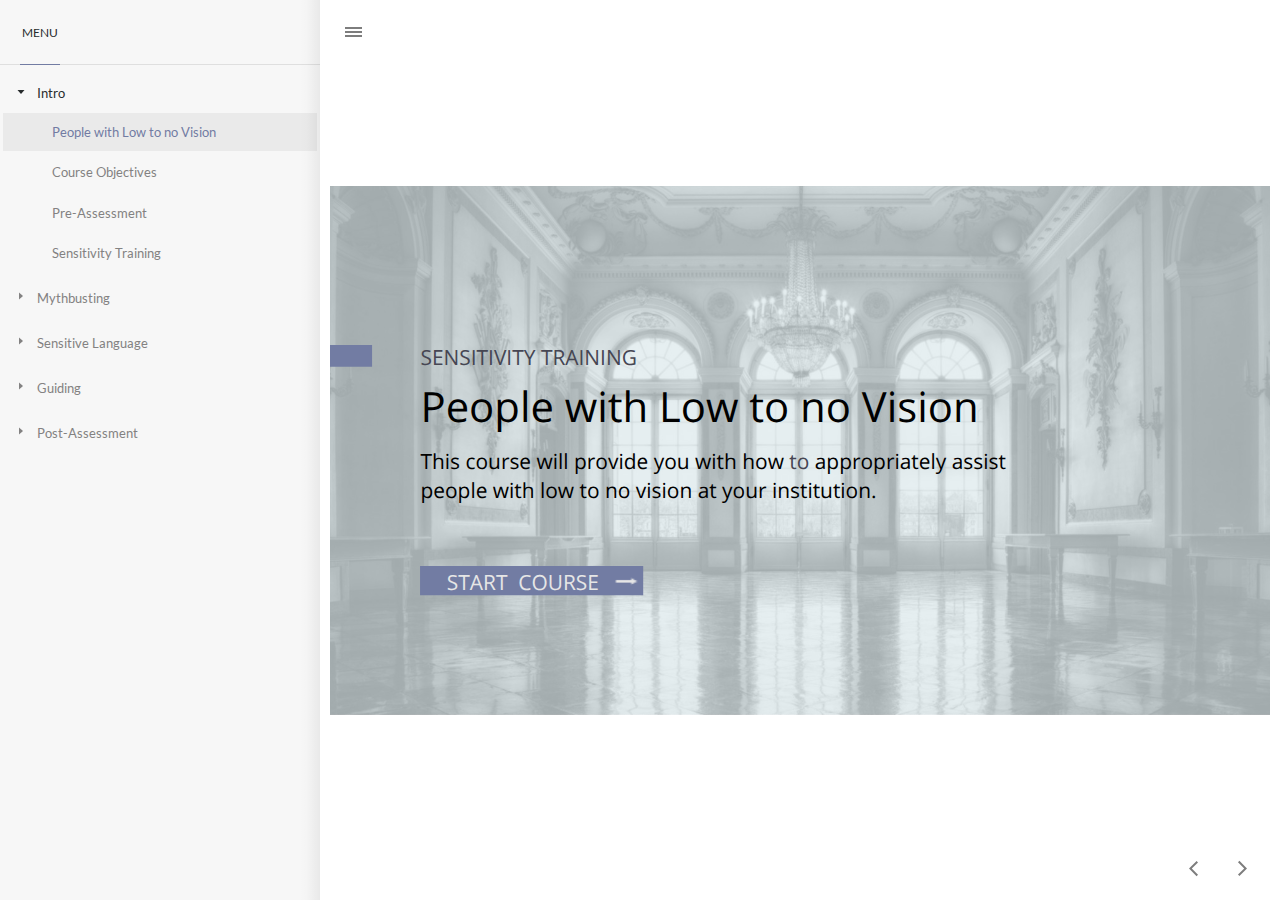
<file: index.html>
<!DOCTYPE html>
<html lang="en-US">
<head>
  <meta charset="utf-8">
  <!-- Created using Storyline 360 - http://www.articulate.com  -->
  <!-- version: 3.36.21289.0 -->
  <title>Sensitivity Training Web</title>
  <meta http-equiv="x-ua-compatible" content="IE=edge" />
  <meta name="viewport" content="width=device-width, initial-scale=1.0, user-scalable=no, shrink-to-fit=no, minimal-ui" />
  <meta name="apple-mobile-web-app-capable" content="yes" />
  <style>
    html, body { height: 100%; padding: 0; margin: 0 }
    #app { height: 100%; width: 100%; }
  </style>
  
</head>
<body style="background: #FBFBFB" class="cs-HTML theme-unified">
  <!-- 360 -->
  <script>!function(e){var n=/iPhone/i,t=/iPod/i,d=/iPad/i,s=/(?=.*\bAndroid\b)(?=.*\bMobile\b)/i,b=/Android/i,r=/(?=.*\bAndroid\b)(?=.*\bSD4930UR\b)/i,h=/(?=.*\bAndroid\b)(?=.*\b(?:KFOT|KFTT|KFJWI|KFJWA|KFSOWI|KFTHWI|KFTHWA|KFAPWI|KFAPWA|KFARWI|KFASWI|KFSAWI|KFSAWA)\b)/i,a=/IEMobile/i,l=/(?=.*\bWindows\b)(?=.*\bARM\b)/i,p=/BlackBerry/i,f=/BB10/i,u=/Opera Mini/i,c=/(CriOS|Chrome)(?=.*\bMobile\b)/i,w=/(?=.*\bFirefox\b)(?=.*\bMobile\b)/i,A=new RegExp("(?:Nexus 7|BNTV250|Kindle Fire|Silk|GT-P1000)","i"),v=function(e,i){return e.test(i)},i=function(e){var i=e||navigator.userAgent,o=i.split("[FBAN");if(void 0!==o[1]&&(i=o[0]),this.apple={phone:v(n,i),ipod:v(t,i),tablet:!v(n,i)&&v(d,i),device:v(n,i)||v(t,i)||v(d,i)},this.amazon={phone:v(r,i),tablet:!v(r,i)&&v(h,i),device:v(r,i)||v(h,i)},this.android={phone:v(r,i)||v(s,i),tablet:!v(r,i)&&!v(s,i)&&(v(h,i)||v(b,i)),device:v(r,i)||v(h,i)||v(s,i)||v(b,i)},this.windows={phone:v(a,i),tablet:v(l,i),device:v(a,i)||v(l,i)},this.other={blackberry:v(p,i),blackberry10:v(f,i),opera:v(u,i),firefox:v(w,i),chrome:v(c,i),device:v(p,i)||v(f,i)||v(u,i)||v(w,i)||v(c,i)},this.seven_inch=v(A,i),this.any=this.apple.device||this.android.device||this.windows.device||this.other.device||this.seven_inch,this.phone=this.apple.phone||this.android.phone||this.windows.phone,this.tablet=this.apple.tablet||this.android.tablet||this.windows.tablet,"undefined"==typeof window)return this},o=function(){var e=new i;return e.Class=i,e};"undefined"!=typeof module&&module.exports&&"undefined"==typeof window?module.exports=i:"undefined"!=typeof module&&module.exports&&"undefined"!=typeof window?module.exports=o():"function"==typeof define&&define.amd?define("isMobile",[],e.isMobile=o()):e.isMobile=o()}(this);
    window.isMobile.apple.tablet = window.isMobile.apple.tablet ||
      (navigator.platform === 'MacIntel' && navigator.maxTouchPoints > 1);
    window.isMobile.apple.device = window.isMobile.apple.device || window.isMobile.apple.tablet;
    window.isMobile.tablet = window.isMobile.tablet || window.isMobile.apple.tablet;
    window.isMobile.any = window.isMobile.any || window.isMobile.apple.tablet;
  </script>

  <div id="preso"></div>
  <script>
    window.DS = {};
    window.globals = {
      DATA_PATH_BASE: '',
      HAS_FRAME: true,
      HAS_SLIDE: true,

      lmsPresent: false,
      tinCanPresent: false,
      aoSupport: false,
      scale: 'noscale',
      captureRc: false,
      browserSize: 'optimal',
      bgColor: '#FBFBFB',
      features: '',
      themeName: 'unified',
      preloaderColor: '#8C8C8C',
      suppressAnalytics: false,
      productChannel: 'stable',
      publishSource: 'storyline',
      aid: 'aid|b979ba1b-9437-4800-b3a7-8461d379719a',
      cid: '9ae16d48-9487-4112-92e9-7809f24e2c0a',
      playerVersion: '3.36.21289.0',
      maxIosVideoElements: 5,

      
      parseParams: function(qs) {
        if (window.globals.parsedParams != null) {
          return window.globals.parsedParams;
        }
        qs = (qs || window.location.search.substr(1)).split('+').join(' ');
        var params = {},
            tokens,
            re = /[?&]?([^=]+)=([^&]*)/g;

        while (tokens = re.exec(qs)) {
          params[decodeURIComponent(tokens[1]).trim()] =
            decodeURIComponent(tokens[2]).trim();
        }
        window.globals.parsedParams = params;
        return params;
      }

    };

    (function() {

      var classTypes = [ 'desktop', 'mobile', 'phone', 'tablet' ];

      var addDeviceClasses = function(prefix, testObj) {
        var curr, i;
        for (i = 0; i < classTypes.length; i++) {
          curr = classTypes[i];
          if (testObj[curr]) {
            document.body.classList.add(prefix + curr);
          }
        }
      };

      var params = window.globals.parseParams(),
          isDevicePreview = params.devicepreview === '1',
          isPhoneOverride = params.deviceType === 'phone' || (isDevicePreview && params.phone == '1'),
          isTabletOverride = (params.deviceType === 'tablet' || isDevicePreview) && !isPhoneOverride,
          isMobileOverride = isPhoneOverride || isTabletOverride;

      var deviceView = {
        desktop: !window.isMobile.any && !isMobileOverride,
        mobile: window.isMobile.any || isMobileOverride,
        phone: isPhoneOverride || (window.isMobile.phone && !isTabletOverride),
        tablet: isTabletOverride || window.isMobile.tablet
      };

      window.globals.deviceView = deviceView;
      window.isMobile.desktop = !window.isMobile.any;
      window.isMobile.mobile = window.isMobile.any;

      addDeviceClasses('view-', deviceView);

    })();
  </script>
  
  <script SRC="story_content/user.js" TYPE="text/javascript"></script>
  <div class="slide-loader"></div>

  <script type="text/javascript">
    var doc = document, loader = doc.body.querySelector('.slide-loader'); [ 1, 2, 3 ].forEach(function(n) { var d = doc.createElement('div'); d.style.backgroundColor = window.globals.preloaderColor; d.classList.add('mobile-loader-dot'); d.classList.add('dot' + n); loader.appendChild(d); });
  </script>

  <div class="mobile-load-title-overlay">
    <div class="mobile-load-title">Sensitivity Training Web</div>
  </div>

  <div class="mobile-chrome-warning"></div>

  <script>
    
    if (window.autoSpider && window.vInterfaceObject) {
      document.querySelector('.mobile-load-title-overlay').style.display = 'none';
    }
  </script>

  

  <link rel="stylesheet" href="html5/data/css/output.min.css" data-noprefix />
</body>
<script src="html5/lib/scripts/ds-bootstrap.min.js"></script>
</html>
</file>
<file: html5/data/css/output.min.css>
@font-face {
  font-family: 'LatoBold Charset1_ Bold93C9AD33';
  src: url('[data-uri]');
  font-style: normal;
  font-weight: normal;
}
@font-face {
  font-family: 'Lato Charset1_ 5x7qgtq8D8F68ABF';
  src: url('[data-uri]');
  font-style: normal;
  font-weight: normal;
}
@font-face {
  font-family: 'Open Sans Charset1_ 6MV5C9AC85D';
  src: url('[data-uri]');
  font-style: normal;
  font-weight: normal;
}
@font-face {
  font-family: 'Open SansBold CharsBold412945E5';
  src: url('[data-uri]');
  font-style: normal;
  font-weight: normal;
}
@font-face {
  font-family: 'Titillium Web Charset1_1D615AAB';
  src: url('[data-uri]');
  font-style: normal;
  font-weight: normal;
}
@font-face {
  font-family: 'Open SansItalic CItalic682D651E';
  src: url('[data-uri]');
  font-style: normal;
  font-weight: normal;
}
@font-face {
  font-family: 'Calibri Charset1_ 6BToV3961F036';
  src: url('[data-uri]');
  font-style: normal;
  font-weight: normal;
}
@font-face {
  font-family: 'Titillium WebBold CBold682FB626';
  src: url('[data-uri]');
  font-style: normal;
  font-weight: normal;
}
@font-face {
  font-family: 'Open Sans Charset0_v9TY33EDE6F2';
  src: url('[data-uri]');
  font-style: normal;
  font-weight: normal;
}
@font-face {
  font-family: 'Titillium Web Charset0_2E003AFD';
  src: url('[data-uri]');
  font-style: normal;
  font-weight: normal;
}
.cs-HTML {
  background: rgba(251, 251, 251, 1);
}
.cs-pxabnsnfns00001000001 .cs-infopanel  {
  box-shadow: 0 1px 0 rgba(0, 0, 0, 0);
  background: rgba(255, 255, 255, 1);
}
.cs-pxabnsnfns00001000001 .cs-infopanel .cs-link {
  color: rgba(125, 125, 125, 1);
}
.cs-pxabnsnfns00001000001 .cs-infopanel .cs-link:hover {
  color: rgba(255, 255, 255, 1);
}
.cs-pxabnsnfns00001000001 .cs-infopanel .cs-name {
  color: rgba(68, 68, 68, 1);
}
.cs-pxabnsnfns00001000001 .cs-infopanel .cs-title {
  color: rgba(153, 153, 153, 1);
}
.cs-pxabnsnfns00001000001 .cs-infopanelpopup  {
  box-shadow: 0 1px 0 rgba(0, 0, 0, 0);
  background: rgba(0, 0, 0, 0);
}
.cs-pxabnsnfns00001000001 .cs-infopanelpopup .cs-link {
  color: rgba(255, 0, 0, 1);
}
.cs-pxabnsnfns00001000001 .cs-infopanelpopup .cs-link:hover {
  color: rgba(255, 255, 255, 1);
}
.cs-pxabnsnfns00001000001 .cs-infopanelpopup .cs-name {
  color: rgba(255, 255, 255, 1);
}
.cs-pxabnsnfns00001000001 .cs-infopanelpopup .cs-bio {
  color: rgba(125, 125, 125, 1);
}
.cs-pxabnsnfns00001000001 .cs-timer  {
  color: rgba(125, 125, 125, 1);
}
.cs-pxabnsnfns00001000001 .cs-duration stop:first-child {
  stop-color: rgba(220, 220, 220, 1);
}
.cs-pxabnsnfns00001000001 .cs-duration stop:last-child {
  stop-color: rgba(220, 220, 220, 1);
}
.cs-pxabnsnfns00001000001 .cs-elapsed stop:first-child {
  stop-color: rgba(254, 227, 71, 1);
}
.cs-pxabnsnfns00001000001 .cs-elapsed stop:last-child {
  stop-color: rgba(254, 227, 71, 1);
}
.cs-pxabnsnfns00001000001 .cs-timer .cs-pie .cs-innerstroke {
  stroke: rgba(199, 199, 199, 1);
}
.cs-pxabnsnfns00001000001 .cs-timer .cs-pie .cs-innerborder {
  stroke: rgba(255, 255, 255, 1);
}
.cs-pxabnsnfns00001000001 .cs-window  {
  box-shadow: 0 8px 5px rgba(0, 0, 0, 0.2);
  border-color: rgba(49, 99, 0, 1);
  background: rgba(255, 255, 255, 1);
  color: rgba(255, 255, 255, 1);
}
.cs-pxabnsnfns00001000001 .cs-window .cs-diva {
  border-color: rgba(0, 0, 0, 0);
}
.cs-pxabnsnfns00001000001 .cs-window .cs-divb {
  border-color: rgba(0, 0, 0, 0);
}
.cs-pxabnsnfns00001000001 .cs-editor .cs-editor-slide {
  color: rgba(255, 255, 255, 1);
}
.cs-pxabnsnfns00001000001 .cs-editor .cs-editor-html {
  color: rgba(84, 84, 84, 1);
}
.cs-pxabnsnfns00001000001 .cs-editor .cs-editor-button {
  text-shadow: 0 1px 0 rgba(0, 0, 0, 0);
  color: rgba(255, 255, 255, 1);
  border-color: rgba(33, 68, 0, 1);
  background: rgba(60, 124, 0, 1);
}
.cs-pxabnsnfns00001000001 .cs-editor .cs-editor-button:hover {
  background: rgba(66, 142, 0, 1);
}
.cs-pxabnsnfns00001000001 .cs-editor .cs-editor-button:active {
  background: rgba(46, 93, 0, 1);
}
.cs-pxabnsnfns00001000001 .cs-listitem  {
  color: rgba(131, 130, 130, 1);
  border-color: rgba(0, 0, 0, 0);
}
.cs-pxabnsnfns00001000001 .cs-listitem.cs-viewed {
  color: rgba(170, 170, 170, 1);
}
.cs-pxabnsnfns00001000001 .cs-listitem.cs-selected {
  color: rgba(91, 98, 100, 1);
  background: rgba(234, 234, 234, 1);
}
.cs-pxabnsnfns00001000001 .cs-listitem.cs-selected:hover {
  background: rgba(234, 234, 234, 1);
}
.cs-pxabnsnfns00001000001 .cs-listitem.cs-selected.hover {
  background: rgba(234, 234, 234, 1);
}
.cs-pxabnsnfns00001000001 .cs-listitem.cs-selected:focus {
  background: rgba(234, 234, 234, 1);
}
.cs-pxabnsnfns00001000001 .cs-listitem .cs-icon-carrot {
  fill: rgba(131, 130, 130, 1);
}
.cs-pxabnsnfns00001000001 .cs-listitem .cs-icon-carrot .cs-shadow {
  fill: rgba(0, 0, 0, 0);
}
.cs-pxabnsnfns00001000001 .cs-listitem:hover {
  background: rgba(232, 232, 232, 1);
}
.cs-pxabnsnfns00001000001 .cs-listitem.hover {
  background: rgba(232, 232, 232, 1);
}
.cs-pxabnsnfns00001000001 .cs-listitem:focus {
  background: rgba(232, 232, 232, 1);
}
.cs-pxabnsnfns00001000001 .cs-glossary  {
  color: rgba(131, 130, 130, 1);
}
.cs-pxabnsnfns00001000001 .cs-glossary .cs-scrolling-panel {
  background: rgba(0, 0, 0, 0);
}
.cs-pxabnsnfns00001000001 .cs-glossary .cs-term.cs-selected .cs-choice-list-trigger {
  color: rgba(255, 255, 255, 1);
  background: rgba(255, 255, 255, 1);
}
.cs-pxabnsnfns00001000001 .cs-glossary .cs-term.cs-selected .cs-choice-list-trigger:focus {
  color: rgba(255, 255, 255, 1);
  background: rgba(255, 255, 255, 1);
}
.cs-pxabnsnfns00001000001 .cs-glossary .cs-term:hover .cs-choice-list-trigger {
  background: rgba(140, 140, 140, 1);
}
.cs-pxabnsnfns00001000001 .cs-glossary .cs-term.hover .cs-choice-list-trigger {
  background: rgba(140, 140, 140, 1);
}
.cs-pxabnsnfns00001000001 .cs-glossary .cs-term .cs-choice-list-trigger:focus {
  background: rgba(140, 140, 140, 1);
}
.cs-pxabnsnfns00001000001 .cs-glossary .cs-diva {
  border-color: rgba(0, 0, 0, 0);
}
.cs-pxabnsnfns00001000001 .cs-glossary .cs-divb {
  border-color: rgba(0, 0, 0, 0);
}
.cs-pxabnsnfns00001000001 .cs-glossary .cs-divc {
  border-color: rgba(0, 0, 0, 0);
}
.cs-pxabnsnfns00001000001 .cs-glossary .cs-heading {
  color: rgba(44, 47, 48, 1);
}
.cs-pxabnsnfns00001000001 .cs-resource .cs-separator {
  border-color: rgba(0, 0, 0, 0);
}
.cs-pxabnsnfns00001000001 .cs-outline  {
  color: rgba(45, 45, 45, 1);
}
.cs-pxabnsnfns00001000001 .cs-outline .cs-diva {
  border-color: rgba(0, 0, 0, 0);
}
.cs-pxabnsnfns00001000001 .cs-outline .cs-divb {
  border-color: rgba(0, 0, 0, 0);
}
.cs-pxabnsnfns00001000001 .cs-outline .cs-divc {
  border-color: rgba(0, 0, 0, 0);
}
.cs-pxabnsnfns00001000001 .cs-outline .cs-search-filter:hover {
  color: rgba(0, 0, 0, 0);
}
.cs-pxabnsnfns00001000001 .cs-outline .cs-search-filter.hover {
  color: rgba(0, 0, 0, 0);
}
.cs-pxabnsnfns00001000001 .cs-transcript  {
  color: rgba(255, 255, 255, 1);
}
.cs-pxabnsnfns00001000001 .cs-transcript .cs-div {
  border-color: rgba(0, 0, 0, 0);
}
.cs-pxabnsnfns00001000001 .cs-tabs:not(.topmenu-item) {
  color: rgba(125, 125, 125, 1);
}
.cs-pxabnsnfns00001000001 .cs-tabs .cs-inner-button:not(.topmenu-item) {
  text-shadow: 0 1px 0 rgba(0, 0, 0, 0);
}
.cs-pxabnsnfns00001000001 .cs-tabs:hover:not(.topmenu-item) {
  color: rgba(39, 43, 44, 1);
}
.cs-pxabnsnfns00001000001 .cs-tabs.cs-selected {
  background: rgba(0, 0, 0, 0);
  color: rgba(39, 43, 44, 1);
}
.cs-pxabnsnfns00001000001 .cs-seekcontrol  {
  background: rgba(0, 0, 0, 0);
  border-color: rgba(0, 0, 0, 0);
}
.cs-pxabnsnfns00001000001 .cs-seekcontrol .cs-button:hover .cs-icon {
  fill: rgba(255, 255, 255, 1);
}
.cs-pxabnsnfns00001000001 .cs-seekcontrol .cs-button.hover .cs-icon {
  fill: rgba(255, 255, 255, 1);
}
.cs-pxabnsnfns00001000001 .cs-seekcontrol .cs-button .cs-icon-shadow {
  fill: rgba(0, 0, 0, 0);
}
.cs-pxabnsnfns00001000001 .cs-seekcontrol .cs-button .cs-icon {
  fill: rgba(140, 140, 140, 1);
}
.cs-pxabnsnfns00001000001 .cs-seekcontrol .cs-seek .cs-fill {
  background: rgba(255, 255, 255, 0.5);
}
.cs-pxabnsnfns00001000001 .cs-seekcontrol .cs-seek {
  background: rgba(220, 220, 220, 1);
  border-color: rgba(0, 0, 0, 0);
}
.cs-pxabnsnfns00001000001 .cs-searchinput .cs-input {
  color: rgba(142, 142, 142, 1);
  border-color: rgba(0, 0, 0, 0);
  background: rgba(234, 234, 234, 1);
}
.cs-pxabnsnfns00001000001 .cs-searchinput .cs-input:focus {
  color: rgba(44, 47, 48, 1);
  background: rgba(41, 41, 41, 1);
}
.cs-pxabnsnfns00001000001 .cs-searchinput .cs-input:hover {
  box-shadow: inset 0 0 1px 0 rgba(69, 126, 19, 0);
}
.cs-pxabnsnfns00001000001 .cs-searchinput .cs-input.hover {
  box-shadow: inset 0 0 1px 0 rgba(69, 126, 19, 0);
}
.cs-pxabnsnfns00001000001 .cs-searchinput .cs-button .cs-icon {
  fill: rgba(63, 69, 72, 1);
}
.cs-pxabnsnfns00001000001 .cs-searchinput .cs-button:hover {
  fill: rgba(63, 133, 0, 1);
}
.cs-pxabnsnfns00001000001 .cs-searchinput .cs-button.hover {
  fill: rgba(63, 133, 0, 1);
}
.cs-pxabnsnfns00001000001 .cs-menu  {
  box-shadow: 0 1px 0 rgba(0, 0, 0, 0);
  background: rgba(251, 251, 251, 1);
}
.cs-pxabnsnfns00001000001 .cs-topmenu-item.active .cs-tab {
  background: rgba(251, 251, 251, 1);
}
.cs-pxabnsnfns00001000001 .cs-logo  {
  box-shadow: 0 1px 0 rgba(37, 75, 0, 1);
  background: rgba(255, 255, 255, 1);
}
.cs-pxabnsnfns00001000001 .cs-checkbox  {
  color: rgba(255, 255, 255, 1);
}
.cs-pxabnsnfns00001000001 .cs-checkbox:hover {
  border-color: rgba(175, 221, 130, 1);
}
.cs-pxabnsnfns00001000001 .cs-checkbox.hover {
  border-color: rgba(175, 221, 130, 1);
}
.cs-pxabnsnfns00001000001 .cs-checkbox .cs-box {
  color: rgba(255, 255, 255, 1);
  border-color: rgba(42, 83, 0, 1);
}
.cs-pxabnsnfns00001000001 .cs-checkbox .cs-box:checked::after {
  color: rgba(43, 196, 0, 1);
}
.cs-pxabnsnfns00001000001 .cs-button  {
  text-shadow: 0 1px 0 rgba(0, 0, 0, 0);
  color: rgba(125, 125, 125, 1);
  border-color: rgba(0, 0, 0, 0);
  background: rgba(0, 0, 0, 0);
  box-shadow: 0 1px 0 rgba(0, 0, 0, 0);
}
.cs-pxabnsnfns00001000001 .cs-button .cs-icon {
  fill: rgba(125, 125, 125, 1);
}
.cs-pxabnsnfns00001000001 .cs-button .cs-icon-shadow {
  fill: rgba(0, 0, 0, 0);
}
.cs-pxabnsnfns00001000001 .cs-button:hover {
  background: rgba(39, 43, 44, 1);
}
.cs-pxabnsnfns00001000001 .cs-button.hover {
  background: rgba(39, 43, 44, 1);
}
.cs-pxabnsnfns00001000001 .cs-button:active {
  background: rgba(0, 0, 0, 0);
}
.cs-pxabnsnfns00001000001 .cs-button.cs-disabled:hover {
  background: rgba(0, 0, 0, 0);
}
.cs-pxabnsnfns00001000001 .cs-button.cs-disabled.hover {
  background: rgba(0, 0, 0, 0);
}
.cs-pxabnsnfns00001000001 .cs-button.cs-disabled:active {
  background: rgba(0, 0, 0, 0);
}
.cs-pxabnsnfns00001000001 .cs-button.cs-volume:hover {
  background: rgba(0, 0, 0, 0);
}
.cs-pxabnsnfns00001000001 .cs-button.cs-volume.hover {
  background: rgba(0, 0, 0, 0);
}
.cs-pxabnsnfns00001000001 .cs-button.cs-volume:active {
  background: rgba(0, 0, 0, 0);
}
.cs-pxabnsnfns00001000001.cs-base  {
  color: rgba(125, 125, 125, 1);
  border-color: rgba(0, 0, 0, 0);
  background: rgba(251, 251, 251, 1);
}
.cs-pxabnsnfns00001000001.cs-base .cs-separator .cs-diva {
  background: rgba(85, 85, 85, 1);
}
.cs-pxabnsnfns00001000001.cs-base .cs-separator .cs-divb {
  background: rgba(0, 0, 0, 0);
}
.cs-pxabnsnfns00001000001.cs-base .cs-topmenu-item.active .cs-tab {
  border-color: rgba(85, 85, 85, 1);
}
.cs-pxabnsnfns00001000001.cs-base .cs-topmenu-item.active .cs-panel {
  border-color: rgba(85, 85, 85, 1);
}
.cs-pxabnsnfns00001000001.cs-base .cs-left {
  background: rgba(247, 247, 247, 1);
}
.cs-pxabnsnfns00001000001.cs-base .cs-area-primary .cs-slide-container {
  background: rgba(255, 255, 255, 1);
}
.cs-pxabnsnfns00001000001.cs-base.cs-custom-theme .cs-brandhighlight-bg {
  background: rgba(114, 124, 163, 1) !important;
}
.cs-pxabnsnfns00001000001.cs-base.cs-custom-theme .cs-brandhighlight-border {
  border-color: rgba(114, 124, 163, 1) !important;
}
.cs-pxabnsnfns00001000001.cs-base.cs-custom-theme .cs-brandhighlight-text {
  color: rgba(114, 124, 163, 1) !important;
}
.cs-pxabnsnfns00001000001.cs-base.cs-custom-theme .cs-brandhighlight-fill {
  fill: rgba(114, 124, 163, 1) !important;
}
.cs-pxabnsnfns00001000001.cs-base.cs-custom-theme .cs-listitem.cs-selected {
  color: rgba(114, 124, 163, 1) !important;
}
.cs-pxabnsnfns00001000001 .cs-volume::-moz-range-thumb {
  border-color: rgba(43, 85, 0, 1);
  box-shadow: inset 0 0 1px 0 rgba(43, 85, 0, 1);
  background: rgba(255, 255, 255, 1);
}
.cs-pxabnsnfns00001000001 .cs-volume::-ms-thumb {
  border-color: rgba(43, 85, 0, 1);
  box-shadow: inset 0 0 1px 0 rgba(43, 85, 0, 1);
  background: rgba(255, 255, 255, 1);
}
.cs-pxabnsnfns00001000001 .cs-volume::-webkit-slider-thumb {
  border-color: rgba(43, 85, 0, 1);
  box-shadow: inset 0 0 1px 0 rgba(43, 85, 0, 1);
  background: rgba(255, 255, 255, 1);
}
.cs-pxabnsnfns00001000001 .cs-volume::-moz-range-track {
  border-color: rgba(66, 140, 1, 1);
  background: rgba(220, 220, 220, 1);
}
.cs-pxabnsnfns00001000001 .cs-volume::-ms-track {
  border-color: rgba(66, 140, 1, 1);
  background: rgba(220, 220, 220, 1);
}
.cs-pxabnsnfns00001000001 .cs-volume::-webkit-slider-runnable-track {
  border-color: rgba(66, 140, 1, 1);
  background: rgba(220, 220, 220, 1);
}
body.show-focus .tab-focus-box {
  border-color: rgba(255, 255, 0, 1);
}
.skipnav {
  border-color: rgba(255, 255, 0, 1);
}
.cs-pxabnsnfns00001000001 .cs-listitem:hover {
  color: #5B6264;
}
.cs-pxabnsnfns00001000001 .cs-listitem.hover {
  color: #5B6264;
}
.cs-listitem.cs-viewed .cs-icon-carrot * {
  fill: #AAAAAA;
}
.cs-pxabnsnfns00001000001 .cs-listitem:hover .cs-icon-carrot * {
  fill: #5B6264;
}
.cs-pxabnsnfns00001000001 .cs-listitem.hover .cs-icon-carrot * {
  fill: #5B6264;
}
.cs-pxabnsnfns00001000001 .is-scene:not(.outline-links-collapse) > a {
  color: #2C2F30;
}
.cs-pxabnsnfns00001000001 .is-scene:not(.outline-links-collapse) .cs-icon-carrot * {
  fill: #5B6264 !important;
}
.cs-pxabnsnfns00001000001 .tabs, .cs-pxabnsnfns00001000001 .cs-logo {
  border-bottom: 1px solid #DFDFDF;
}
.cs-pxabnsnfns00001000001 .area-secondary-wrapper:after {
  background-image: url('[data-uri]');
  background-size: 100%;
}
.cs-pxabnsnfns00001000001 .panel-footer {
  background: #F7F7F7;
}
.cs-pxabnsnfns00001000001 #outline-search {
  background: #EAEAEA;
}
.cs-pxabnsnfns00001000001 .topmenu-panel #outline-search {
  background: #EAEAEA;
}
.cs-pxabnsnfns00001000001 .search-icon circle, .cs-pxabnsnfns00001000001 .search-icon path {
  stroke: #3F4548;
}
.cs-pxabnsnfns00001000001 #outline-search input[type   =search] {
  color: #2C2F30;
}
.cs-pxabnsnfns00001000001 #outline-search ::-webkit-input-placeholder {
  color: #8E8E8E !important;
}
.cs-pxabnsnfns00001000001 #outline-search :-ms-input-placeholder {
  color: #8E8E8E !important;
}
.cs-pxabnsnfns00001000001 #outline-search ::-moz-placeholder {
  color: #8E8E8E !important;
  opacity: 1;
}
.cs-pxabnsnfns00001000001 .cs-topmenu-item.active, body:not(.is-touchable-tablet) .cs-pxabnsnfns00001000001 .cs-topmenu-item:hover {
  color: #272B2C;
}
.cs-pxabnsnfns00001000001 .cs-topmenu-item.button-tapped {
  color: #272B2C;
}
.cs-pxabnsnfns00001000001 .cs-topmenu-item.active .cs-tab, .cs-pxabnsnfns00001000001 .cs-topmenu-item .cs-tab {
  background: transparent !important;
  border: none !important;
}
.cs-pxabnsnfns00001000001 .top-tabs-drop-icon div {
  background: #7D7D7D;
}
.cs-pxabnsnfns00001000001 .cs-panel.topmenu-panel .panel-content, .cs-pxabnsnfns00001000001 .top-tabs-drop {
  background: #FAFAFA;
}
.cs-pxabnsnfns00001000001 .cs-topmenu-item.active .cs-panel {
  background: #FAFAFA;
}
.cs-pxabnsnfns00001000001 .cs-menu.topmenu-panel, .cs-pxabnsnfns00001000001 .top-tabs-drop {
  box-shadow: 0px 0px 25px rgba(0, 0, 0, 0.2) !important;
}
.cs-pxabnsnfns00001000001 .topmenu-item.active:after, .cs-pxabnsnfns00001000001 .open.top-tabs-drop-icon:after, .cs-pxabnsnfns00001000001 .volume .btn:after {
  background-image: url('[data-uri]');
}
.cs-pxabnsnfns00001000001 .resources .resources-list a:hover {
  background: #E8E8E8;
}
body:not(.is-touchable-tablet) .cs-pxabnsnfns00001000001 .resources .resources-list a:hover {
  background: #E8E8E8;
}
.cs-pxabnsnfns00001000001 .resources .resources-list a.hover {
  background: #E8E8E8;
}
body:not(.is-touchable-tablet) .cs-pxabnsnfns00001000001 .resources .resources-list a.hover {
  background: #E8E8E8;
}
.cs-pxabnsnfns00001000001 .resources .resources-list a.button-tapped {
  background: #E8E8E8;
}
.cs-pxabnsnfns00001000001 .cs-icon path, .cs-pxabnsnfns00001000001 .cs-icon rect, .cs-pxabnsnfns00001000001 .cs-icon polygon, .cs-pxabnsnfns00001000001 .menu-icon-wrapper.menu-icon-wrapper-hover path {
  fill: #7D7D7D;
}
.cs-pxabnsnfns00001000001 .cs-icon .icon-stroke-only {
  fill: none !important;
  stroke: #7D7D7D !important;
}
body:not(.is-touchable-tablet) .cs-pxabnsnfns00001000001 .cs-button:hover .cs-icon path, body:not(.is-touchable-tablet) .cs-pxabnsnfns00001000001 .cs-button:hover .cs-icon rect, body:not(.is-touchable-tablet) .cs-pxabnsnfns00001000001 .cs-button:hover .cs-icon polygon {
  fill: #272B2C;
}
.cs-pxabnsnfns00001000001 .cs-button.button-tapped .cs-icon path, .cs-pxabnsnfns00001000001 .cs-button.button-tapped .cs-icon rect, .cs-pxabnsnfns00001000001 .cs-button.button-tapped .cs-icon polygon {
  fill: #272B2C;
}
body:not(.is-touchable-tablet) .cs-pxabnsnfns00001000001 .cs-button:hover .cs-icon .icon-stroke-only {
  fill: none !important;
  stroke: #272B2C !important;
}
.cs-pxabnsnfns00001000001 .cs-button:button-tapped .cs-icon .icon-stroke-only {
  fill: none !important;
  stroke: #272B2C !important;
}
.cs-pxabnsnfns00001000001 .menu-icon-wrapper.menu-icon-wrapper-hover svg path {
  fill: #272B2C;
}
.cs-pxabnsnfns00001000001 .volume .btn:before {
  background: #FAFAFA;
}
.cs-pxabnsnfns00001000001 .volume-track {
  background: #DCDCDC;
}
.cs-pxabnsnfns00001000001 .volume-icon circle {
  stroke: #7D7D7D;
}
.cs-pxabnsnfns00001000001 .volume .btn:before {
  box-shadow: 0px 0px 30px rgba(0, 0, 0, 0.2) !important;
}
.cs-pxabnsnfns00001000001 .cs-panel .scrollarea-btn:after {
  background: #C4C4C4;
}
.scrollarea-scrollbar:hover .scrollarea-btn:after, .scrollarea-scrollbar.highlight-scrollbar .scrollarea-btn:after {
  background: #ADADAD;
}
.floating-sidebar .sidebar-overlay {
  background: rgba(0, 0, 0, 0.3);
}
.cs-pxabnsnfns00001000001 .overlay-message {
  background: rgba(0, 0, 0, 0.3);
}
.cs-pxabnsnfns00001000001 .top-ui-bg, .cs-pxabnsnfns00001000001 .bottom-ui-bg, .cs-pxabnsnfns00001000001 .right-ui-bg, .cs-pxabnsnfns00001000001 .left-ui-bg {
  background: rgba(255, 255, 255, 0.8);
}
.cs-pxabnsnfns00001000001 .circle-progress-bg {
  fill: #FBFBFB;
}
.cs-pxabnsnfns00001000001 .circle-progress-well {
  fill: #DCDCDC;
}
.cs-pxabnsnfns00001000001 .lightbox .option-pane {
  background: rgba(251, 251, 251, 0.8);
}
.cs-pxabnsnfns00001000001 .lightbox .option-pane:before {
  background: #FBFBFB;
}
.cs-pxabnsnfns00001000001 .message-window {
  background: #FBFBFB;
}
.cs-pxabnsnfns00001000001 .message-window-header p, .cs-pxabnsnfns00001000001 .message-window-text {
  color: #7D7D7D;
}
.cs-pxabnsnfns00001000001 .message-window-header p {
  border-bottom: 1px solid #DFDFDF;
}
.cs-pxabnsnfns00001000001 .message-window button.slide-object-button {
  border: 1px solid #7D7D7D !important;
}
.cs-pxabnsnfns00001000001 .message-window button.slide-object-button:hover {
  background: rgba(125, 125, 125, 0.3) !important;
}
.message-window .slide-object-button tspan, .message-window .slide-object-button-text tspan {
  fill: #7D7D7D !important;
}
body:not(.is-touchable-tablet) .cs-pxabnsnfns00001000001 .cs-button:hover .text {
  color: #272B2C;
}
.cs-pxabnsnfns00001000001 .cs-button.button-tapped .text {
  color: #272B2C;
}
.cs-pxabnsnfns00001000001.cs-base {
  background: #FFFFFF;
}
.cs-pxabnsnfns00001000001 .cs-menu {
  background: transparent;
}
.cs-pxabnsnfns00001000001 .progress-bar .progress-bar-fill:after {
  background: #727CA3 !important;
}
.cs-pxabnsnfns00001000001 .volume-dot {
  background: #727CA3 !important;
}
.fn-npnxnanbsnfns00001000001 {
  font-family: 'Lato22AB4CAF';
  -webkit-font-variant-ligatures: no-common-ligatures;
  font-variant-ligatures: no-common-ligatures;
}
.fn-pxabnsnfns00001000001 {
  font-family: 'Lato22AB4CAF';
  -webkit-font-variant-ligatures: no-common-ligatures;
  font-variant-ligatures: no-common-ligatures;
}
.fn-npxnabnsnfns00001000001 {
  font-family: 'Lato22AB4CAF';
  -webkit-font-variant-ligatures: no-common-ligatures;
  font-variant-ligatures: no-common-ligatures;
}
.fn-npnxnanbnsnfns00001000001 {
  font-family: 'Lato22AB4CAF';
  -webkit-font-variant-ligatures: no-common-ligatures;
  font-variant-ligatures: no-common-ligatures;
}
.fn-pxabnsnfns00001000000 {
  font-family: 'Lato22AB4CAF';
  -webkit-font-variant-ligatures: no-common-ligatures;
  font-variant-ligatures: no-common-ligatures;
}
.fn-npxnanbsnfns00001000001 {
  font-family: 'Lato22AB4CAF';
  -webkit-font-variant-ligatures: no-common-ligatures;
  font-variant-ligatures: no-common-ligatures;
}
@font-face {
  font-family: 'Lato22AB4CAF';
  src: url('[data-uri]');
  font-style: normal;
  font-weight: bold;
}
@font-face {
  font-family: 'Lato22AB4CAF';
  src: url('[data-uri]');
  font-style: normal;
  font-weight: normal;
}
.cs-InvalidPromptSlide .cs-5aNXzT5pgJk-InvalidPromptSlide-btn0 {
  color: rgba(255, 255, 255, 1);
  border-color: rgba(33, 68, 0, 1);
  background: rgba(60, 124, 0, 1);
  text-shadow: 0 1px 0 rgba(0, 0, 0, 0);
}
.cs-InvalidPromptSlide .cs-5aNXzT5pgJk-InvalidPromptSlide-btn0 .cs-html {
  color: rgba(84, 84, 84, 1);
}
.cs-InvalidPromptSlide .cs-5aNXzT5pgJk-InvalidPromptSlide-btn0 .cs-slide {
  border-color: rgba(255, 255, 255, 1);
}
.cs-InvalidPromptSlide .cs-5aNXzT5pgJk-InvalidPromptSlide-btn0:hover {
  background: rgba(66, 142, 0, 1);
}
.cs-InvalidPromptSlide .cs-5aNXzT5pgJk-InvalidPromptSlide-btn0:active {
  background: rgba(46, 93, 0, 1);
}
.cs-PrintPromptSlide .cs-5aNXzT5pgJk-PrintPromptSlide-btn0 {
  color: rgba(255, 255, 255, 1);
  border-color: rgba(33, 68, 0, 1);
  background: rgba(60, 124, 0, 1);
  text-shadow: 0 1px 0 rgba(0, 0, 0, 0);
}
.cs-PrintPromptSlide .cs-5aNXzT5pgJk-PrintPromptSlide-btn0 .cs-html {
  color: rgba(84, 84, 84, 1);
}
.cs-PrintPromptSlide .cs-5aNXzT5pgJk-PrintPromptSlide-btn0 .cs-slide {
  border-color: rgba(255, 255, 255, 1);
}
.cs-PrintPromptSlide .cs-5aNXzT5pgJk-PrintPromptSlide-btn0:hover {
  background: rgba(66, 142, 0, 1);
}
.cs-PrintPromptSlide .cs-5aNXzT5pgJk-PrintPromptSlide-btn0:active {
  background: rgba(46, 93, 0, 1);
}
.cs-ScrollPromptSlide .cs-5aNXzT5pgJk-ScrollPromptSlide-btn0 {
  color: rgba(255, 255, 255, 1);
  border-color: rgba(33, 68, 0, 1);
  background: rgba(60, 124, 0, 1);
  text-shadow: 0 1px 0 rgba(0, 0, 0, 0);
}
.cs-ScrollPromptSlide .cs-5aNXzT5pgJk-ScrollPromptSlide-btn0 .cs-html {
  color: rgba(84, 84, 84, 1);
}
.cs-ScrollPromptSlide .cs-5aNXzT5pgJk-ScrollPromptSlide-btn0 .cs-slide {
  border-color: rgba(255, 255, 255, 1);
}
.cs-ScrollPromptSlide .cs-5aNXzT5pgJk-ScrollPromptSlide-btn0:hover {
  background: rgba(66, 142, 0, 1);
}
.cs-ScrollPromptSlide .cs-5aNXzT5pgJk-ScrollPromptSlide-btn0:active {
  background: rgba(46, 93, 0, 1);
}
.cs-ResumePromptSlide .cs-5aNXzT5pgJk-ResumePromptSlide-btn0 {
  color: rgba(255, 255, 255, 1);
  border-color: rgba(33, 68, 0, 1);
  background: rgba(60, 124, 0, 1);
  text-shadow: 0 1px 0 rgba(0, 0, 0, 0);
}
.cs-ResumePromptSlide .cs-5aNXzT5pgJk-ResumePromptSlide-btn0 .cs-html {
  color: rgba(84, 84, 84, 1);
}
.cs-ResumePromptSlide .cs-5aNXzT5pgJk-ResumePromptSlide-btn0 .cs-slide {
  border-color: rgba(255, 255, 255, 1);
}
.cs-ResumePromptSlide .cs-5aNXzT5pgJk-ResumePromptSlide-btn0:hover {
  background: rgba(66, 142, 0, 1);
}
.cs-ResumePromptSlide .cs-5aNXzT5pgJk-ResumePromptSlide-btn0:active {
  background: rgba(46, 93, 0, 1);
}
.cs-ResumePromptSlide .cs-5aNXzT5pgJk-ResumePromptSlide-btn1 {
  color: rgba(255, 255, 255, 1);
  border-color: rgba(33, 68, 0, 1);
  background: rgba(60, 124, 0, 1);
  text-shadow: 0 1px 0 rgba(0, 0, 0, 0);
}
.cs-ResumePromptSlide .cs-5aNXzT5pgJk-ResumePromptSlide-btn1 .cs-html {
  color: rgba(84, 84, 84, 1);
}
.cs-ResumePromptSlide .cs-5aNXzT5pgJk-ResumePromptSlide-btn1 .cs-slide {
  border-color: rgba(255, 255, 255, 1);
}
.cs-ResumePromptSlide .cs-5aNXzT5pgJk-ResumePromptSlide-btn1:hover {
  background: rgba(66, 142, 0, 1);
}
.cs-ResumePromptSlide .cs-5aNXzT5pgJk-ResumePromptSlide-btn1:active {
  background: rgba(46, 93, 0, 1);
}
.cs-ExternalInterfaceErrorSlide .cs-buttonOK {
  color: rgba(255, 255, 255, 1);
  border-color: rgba(33, 68, 0, 1);
  background: rgba(60, 124, 0, 1);
  text-shadow: 0 1px 0 rgba(0, 0, 0, 0);
}
.cs-ExternalInterfaceErrorSlide .cs-buttonOK .cs-html {
  color: rgba(84, 84, 84, 1);
}
.cs-ExternalInterfaceErrorSlide .cs-buttonOK .cs-slide {
  border-color: rgba(255, 255, 255, 1);
}
.cs-ExternalInterfaceErrorSlide .cs-buttonOK:hover {
  background: rgba(66, 142, 0, 1);
}
.cs-ExternalInterfaceErrorSlide .cs-buttonOK:active {
  background: rgba(46, 93, 0, 1);
}
</file>
